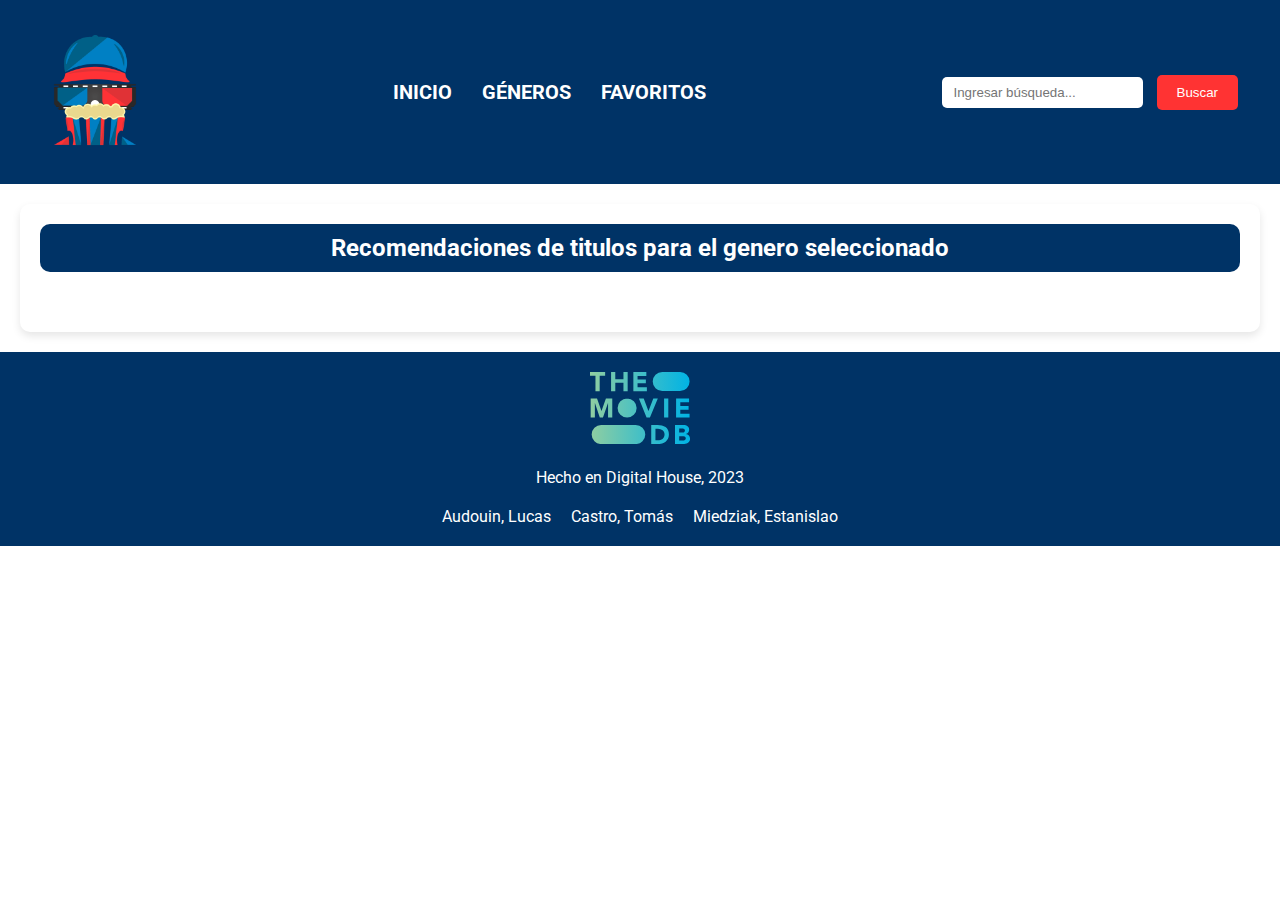
<file: detail-genres.html>
<!DOCTYPE html>
<html lang="en">
<head>
    <meta charset="UTF-8">
    <meta name="viewport" content="width=device-width, initial-scale=1.0">
    <title>Géneros</title>
    <link rel="stylesheet" href="./css/styles.css">
    <link rel="preconnect" href="https://fonts.googleapis.com">
    <link rel="preconnect" href="https://fonts.gstatic.com" crossorigin>
    <link href="https://fonts.googleapis.com/css2?family=Arvo&family=Handjet&family=Open+Sans&family=Raleway:wght@400;700&family=Roboto:wght@300&family=Work+Sans&display=swap" rel="stylesheet">
    <link rel="preconnect" href="https://fonts.googleapis.com">
    <link rel="preconnect" href="https://fonts.gstatic.com" crossorigin>
    <link href="https://fonts.googleapis.com/css2?family=Arvo&family=Handjet&family=Open+Sans&family=Raleway:wght@400;700&family=Roboto:wght@300;700&family=Work+Sans&display=swap" rel="stylesheet">
</head>
<body>
    <header>
        <div class="encabezado">
            <div class="logo">
                <img src="./img/logolentes3d.png" alt="logo">
            </div>
            <div class="menu">
                <ul class="navegador">
                    <li><a href="index.html" class="categoria">INICIO</a></li>
                    <li><a href="genres.html" class="categoria">GÉNEROS</a></li>
                    <li><a href="favorite.html" class="categoria">FAVORITOS</a></li>
                </ul>
            </div>
            <div class="barrabusqueda">
                <form action="search-results.html"><input type="text" name="busqueda" placeholder="Ingresar búsqueda...">
                    <button type="submit" class="boton">Buscar</button>
                </form>
            </div>
        </div>
    </header>
    <main>
          <div class="contenedormain">
            <div class="box" id="titulogeneros">
                <h2 id="gent">Recomendaciones de titulos para el genero seleccionado</p></h2>
            <div class="container" id="genes">
            </div>
        </div>
    </main>
    <script src="./js/detailgenres.js"></script>
    <footer>
        <div class="contenedorfooter">
            <svg width="100" xmlns="http://www.w3.org/2000/svg" xmlns:xlink="http://www.w3.org/1999/xlink" viewBox="0 0 185.04 133.4">
                <defs><style>.cls-1{fill:url(#linear-gradient);}</style><linearGradient id="linear-gradient" y1="66.7" x2="185.04" y2="66.7" gradientUnits="userSpaceOnUse"><stop offset="0" stop-color="#90cea1"/><stop offset="0.56" stop-color="#3cbec9"/><stop offset="1" stop-color="#00b3e5"/></linearGradient></defs><title>Asset 4</title><g id="Layer_2" data-name="Layer 2"><g id="Layer_1-2" data-name="Layer 1"><path class="cls-1" d="M51.06,66.7h0A17.67,17.67,0,0,1,68.73,49h-.1A17.67,17.67,0,0,1,86.3,66.7h0A17.67,17.67,0,0,1,68.63,84.37h.1A17.67,17.67,0,0,1,51.06,66.7Zm82.67-31.33h32.9A17.67,17.67,0,0,0,184.3,17.7h0A17.67,17.67,0,0,0,166.63,0h-32.9A17.67,17.67,0,0,0,116.06,17.7h0A17.67,17.67,0,0,0,133.73,35.37Zm-113,98h63.9A17.67,17.67,0,0,0,102.3,115.7h0A17.67,17.67,0,0,0,84.63,98H20.73A17.67,17.67,0,0,0,3.06,115.7h0A17.67,17.67,0,0,0,20.73,133.37Zm83.92-49h6.25L125.5,49h-8.35l-8.9,23.2h-.1L99.4,49H90.5Zm32.45,0h7.8V49h-7.8Zm22.2,0h24.95V77.2H167.1V70h15.35V62.8H167.1V56.2h16.25V49h-24ZM10.1,35.4h7.8V6.9H28V0H0V6.9H10.1ZM39,35.4h7.8V20.1H61.9V35.4h7.8V0H61.9V13.2H46.75V0H39Zm41.25,0h25V28.2H88V21h15.35V13.8H88V7.2h16.25V0h-24Zm-79,49H9V57.25h.1l9,27.15H24l9.3-27.15h.1V84.4h7.8V49H29.45l-8.2,23.1h-.1L13,49H1.2Zm112.09,49H126a24.59,24.59,0,0,0,7.56-1.15,19.52,19.52,0,0,0,6.35-3.37,16.37,16.37,0,0,0,4.37-5.5A16.91,16.91,0,0,0,146,115.8a18.5,18.5,0,0,0-1.68-8.25,15.1,15.1,0,0,0-4.52-5.53A18.55,18.55,0,0,0,133.07,99,33.54,33.54,0,0,0,125,98H113.29Zm7.81-28.2h4.6a17.43,17.43,0,0,1,4.67.62,11.68,11.68,0,0,1,3.88,1.88,9,9,0,0,1,2.62,3.18,9.87,9.87,0,0,1,1,4.52,11.92,11.92,0,0,1-1,5.08,8.69,8.69,0,0,1-2.67,3.34,10.87,10.87,0,0,1-4,1.83,21.57,21.57,0,0,1-5,.55H121.1Zm36.14,28.2h14.5a23.11,23.11,0,0,0,4.73-.5,13.38,13.38,0,0,0,4.27-1.65,9.42,9.42,0,0,0,3.1-3,8.52,8.52,0,0,0,1.2-4.68,9.16,9.16,0,0,0-.55-3.2,7.79,7.79,0,0,0-1.57-2.62,8.38,8.38,0,0,0-2.45-1.85,10,10,0,0,0-3.18-1v-.1a9.28,9.28,0,0,0,4.43-2.82,7.42,7.42,0,0,0,1.67-5,8.34,8.34,0,0,0-1.15-4.65,7.88,7.88,0,0,0-3-2.73,12.9,12.9,0,0,0-4.17-1.3,34.42,34.42,0,0,0-4.63-.32h-13.2Zm7.8-28.8h5.3a10.79,10.79,0,0,1,1.85.17,5.77,5.77,0,0,1,1.7.58,3.33,3.33,0,0,1,1.23,1.13,3.22,3.22,0,0,1,.47,1.82,3.63,3.63,0,0,1-.42,1.8,3.34,3.34,0,0,1-1.13,1.2,4.78,4.78,0,0,1-1.57.65,8.16,8.16,0,0,1-1.78.2H165Zm0,14.15h5.9a15.12,15.12,0,0,1,2.05.15,7.83,7.83,0,0,1,2,.55,4,4,0,0,1,1.58,1.17,3.13,3.13,0,0,1,.62,2,3.71,3.71,0,0,1-.47,1.95,4,4,0,0,1-1.23,1.3,4.78,4.78,0,0,1-1.67.7,8.91,8.91,0,0,1-1.83.2h-7Z"/>
            </svg>
            <p>Hecho en Digital House, 2023</p>
            <ul>
                <li>Audouin, Lucas</li>
                <li>Castro, Tomás</li>            
                <li>Miedziak, Estanislao</li>
            </ul>
        </div>
    </footer>
</body>
</html>
</file>
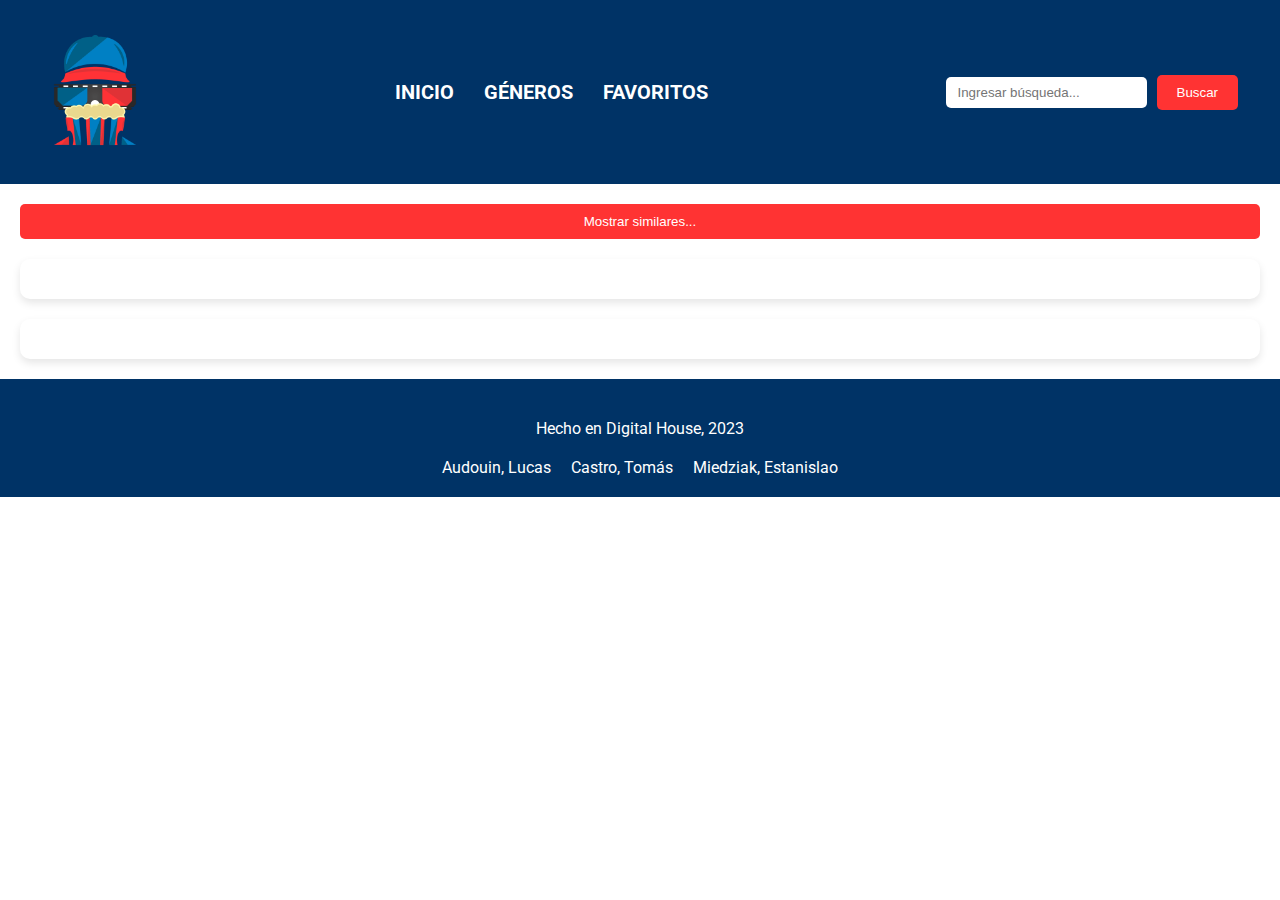
<file: detail-movie.html>
<!DOCTYPE html>
<html lang="en">
<head>
    <meta charset="UTF-8">
    <meta name="viewport" content="width=device-width, initial-scale=1.0">
    <title>Document</title>
    <link rel="stylesheet" href="./css/styles.css">
    <link rel="preconnect" href="https://fonts.googleapis.com">
    <link rel="preconnect" href="https://fonts.gstatic.com" crossorigin>
    <link href="https://fonts.googleapis.com/css2?family=Arvo&family=Handjet&family=Open+Sans&family=Raleway:wght@400;700&family=Roboto:wght@300&family=Work+Sans&display=swap" rel="stylesheet">
    <link rel="preconnect" href="https://fonts.googleapis.com">
    <link rel="preconnect" href="https://fonts.gstatic.com" crossorigin>
    <link href="https://fonts.googleapis.com/css2?family=Arvo&family=Handjet&family=Open+Sans&family=Raleway:wght@400;700&family=Roboto:wght@300;700&family=Work+Sans&display=swap" rel="stylesheet">
</head>
<body>
    <header>
        <div class="encabezado">
            <div class="logo">
                <img src="./img/logolentes3d.png" alt="logo">
            </div>
            <div class="menu">
                <ul class="navegador">
                    <li><a href="index.html" class="categoria">INICIO</a></li>
                    <li><a href="genres.html" class="categoria">GÉNEROS</a></li>
                    <li><a href="favorite.html" class="categoria">FAVORITOS</a></li>
                </ul>
            </div>
            <div class="barrabusqueda">
                <form action="search-results.html"><input type="text" name="busqueda" placeholder="Ingresar búsqueda..."></form>
                <button type="submit" class="boton">Buscar</button>
            </div>
        </div>
    </header>
    <main>
    <div class="contenedormain">
        <button id="botonreco" class="boton">Mostrar similares...</button></a>
        <div class="box" id="caja">
            <!-- <article class="detail_article">
                <a href="favorite.html" class="add_fav">Agregar a favoritos</a>
                <img src="./img/barbie poster.jpg" alt="Portada" class="detail_img">
                <div class="details">
                    <h2 class="detail_title">Barbie (7.3/10 🌟)</h2>
                    <ul>
                        <li><b>Fecha de estreno:</b> 20 de julio de 2023</li>
                        <li><b>Duración:</b> 1h 54min</li>
                        <li><b>Sinopsis:</b> Barbie vive en Barbieland. Barbie se hace algunas preguntas sobre cuestiones bastante incómodas que no encajan con el mundo idílico en el que ella y las demás Barbies viven. Cuando Barbie se da cuenta de que es capaz de apoyar los talones en el suelo, y tener los pies planos, decidirá calzarse unos zapatos sin tacones y viajar hasta el mundo real.</li>
                        <li><a href="genres.html"><b>Género:</b></a> Comedia, Aventura</li>
                    </ul>
                    <h2 class="detail_title">Recomendados</h2>
                    <b>Podrían gustarte estas peliculas...</b>
            </article> -->
        </div>  
        <div class="box" id>
            <div class="container" id="recom">
                <h3 class="titulo" id="titulor">PELÍCULAS RECOMENDADAS</h3>
            </div>
        </div>
    </div>
    </main>
    <footer>
        <div class="contenedorfooter">
            <p>Hecho en Digital House, 2023</p>
            <ul>
                <li>Audouin, Lucas</li>
                <li>Castro, Tomás</li>            
                <li>Miedziak, Estanislao</li>
            </ul>
        </div>
    </footer>
    <script src="./js/detail-movie.js"></script>
</body>
</html>
</file>
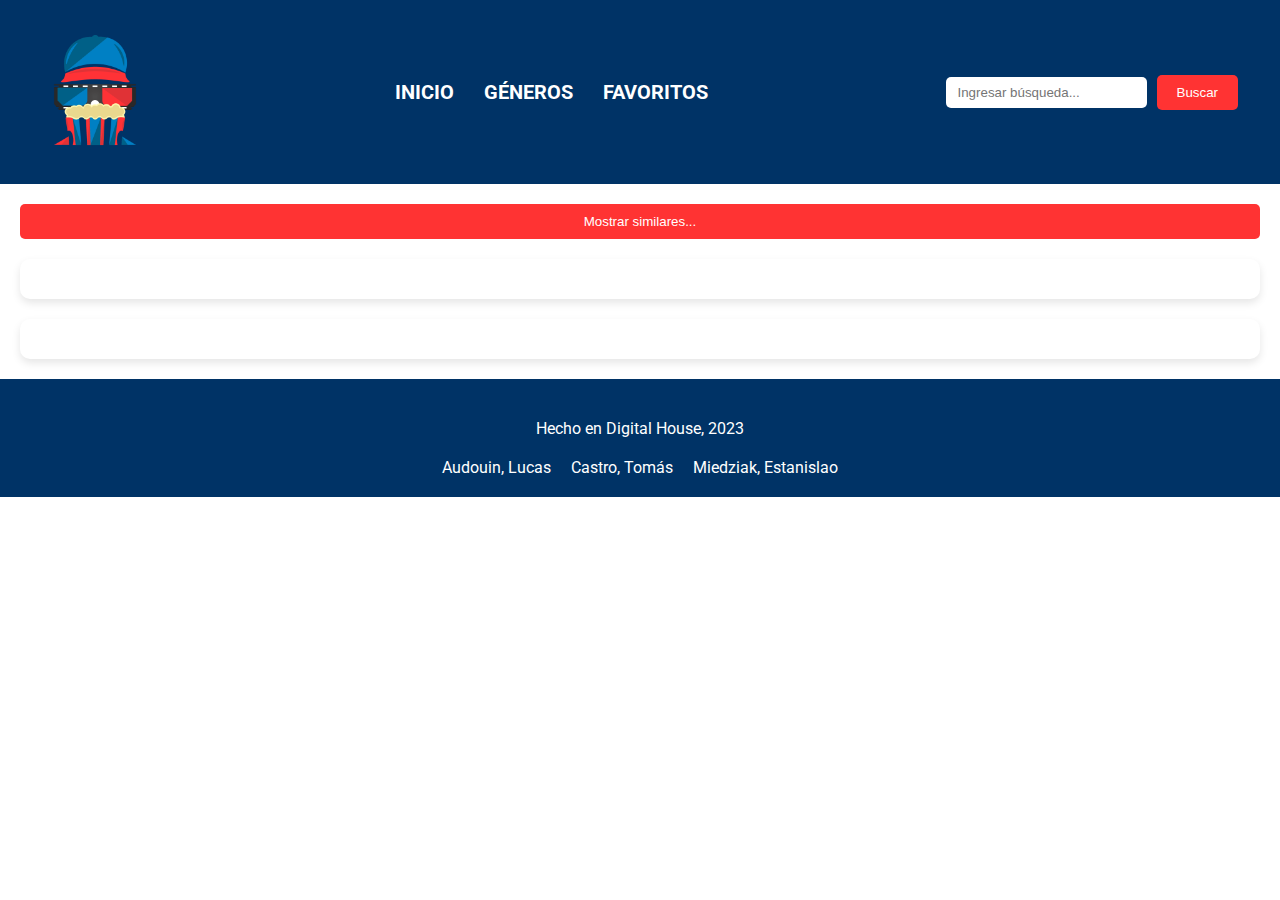
<file: detail-serie.html>
<!DOCTYPE html>
<html lang="en">
<head>
    <meta charset="UTF-8">
    <meta name="viewport" content="width=device-width, initial-scale=1.0">
    <title>Document</title>
    <link rel="stylesheet" href="./css/styles.css">
    <link rel="preconnect" href="https://fonts.googleapis.com">
    <link rel="preconnect" href="https://fonts.gstatic.com" crossorigin>
    <link href="https://fonts.googleapis.com/css2?family=Arvo&family=Handjet&family=Open+Sans&family=Raleway:wght@400;700&family=Roboto:wght@300&family=Work+Sans&display=swap" rel="stylesheet">
    <link rel="preconnect" href="https://fonts.googleapis.com">
    <link rel="preconnect" href="https://fonts.gstatic.com" crossorigin>
    <link href="https://fonts.googleapis.com/css2?family=Arvo&family=Handjet&family=Open+Sans&family=Raleway:wght@400;700&family=Roboto:wght@300;700&family=Work+Sans&display=swap" rel="stylesheet">
</head>
<body>
    <header>
        <div class="encabezado">
            <div class="logo">
                <img src="./img/logolentes3d.png" alt="logo">
            </div>
            <div class="menu">
                <ul class="navegador">
                    <li><a href="index.html" class="categoria">INICIO</a></li>
                    <li><a href="genres.html" class="categoria">GÉNEROS</a></li>
                    <li><a href="favorite.html" class="categoria">FAVORITOS</a></li>
                </ul>
            </div>
            <div class="barrabusqueda">
                <form action="search-results.html"><input type="text" name="busqueda" placeholder="Ingresar búsqueda..."></form>
                <button type="submit" class="boton">Buscar</button>
            </div>
        </div>
    </header>
    <main>
    <div class="contenedormain">
        <button id="botonreco" class="boton">Mostrar similares...</button></a>
        <div class="box" id="caja">
            <!-- <article class="detail_article">
                <a href="favorite.html" class="add_fav">Agregar a favoritos</a>
                <img src="./img/barbie poster.jpg" alt="Portada" class="detail_img">
                <div class="details">
                    <h2 class="detail_title">Barbie (7.3/10 🌟)</h2>
                    <ul>
                        <li><b>Fecha de estreno:</b> 20 de julio de 2023</li>
                        <li><b>Duración:</b> 1h 54min</li>
                        <li><b>Sinopsis:</b> Barbie vive en Barbieland. Barbie se hace algunas preguntas sobre cuestiones bastante incómodas que no encajan con el mundo idílico en el que ella y las demás Barbies viven. Cuando Barbie se da cuenta de que es capaz de apoyar los talones en el suelo, y tener los pies planos, decidirá calzarse unos zapatos sin tacones y viajar hasta el mundo real.</li>
                        <li><a href="genres.html"><b>Género:</b></a> Comedia, Aventura</li>
                    </ul>
                    <h2 class="detail_title">Recomendados</h2>
                    <b>Podrían gustarte estas peliculas...</b>
            </article> -->
        </div>  
        <div class="box" id>
            <div class="container" id="recom">
                <h3 class="titulo" id="titulor">PELÍCULAS RECOMENDADAS</h3>
            </div>
        </div>
    </div>
    </main>
    <footer>
        <div class="contenedorfooter">
            <p>Hecho en Digital House, 2023</p>
            <ul>
                <li>Audouin, Lucas</li>
                <li>Castro, Tomás</li>            
                <li>Miedziak, Estanislao</li>
            </ul>
        </div>
    </footer>
    <script src="./js/detail-serie.js"></script>
</body>
</html>
</file>
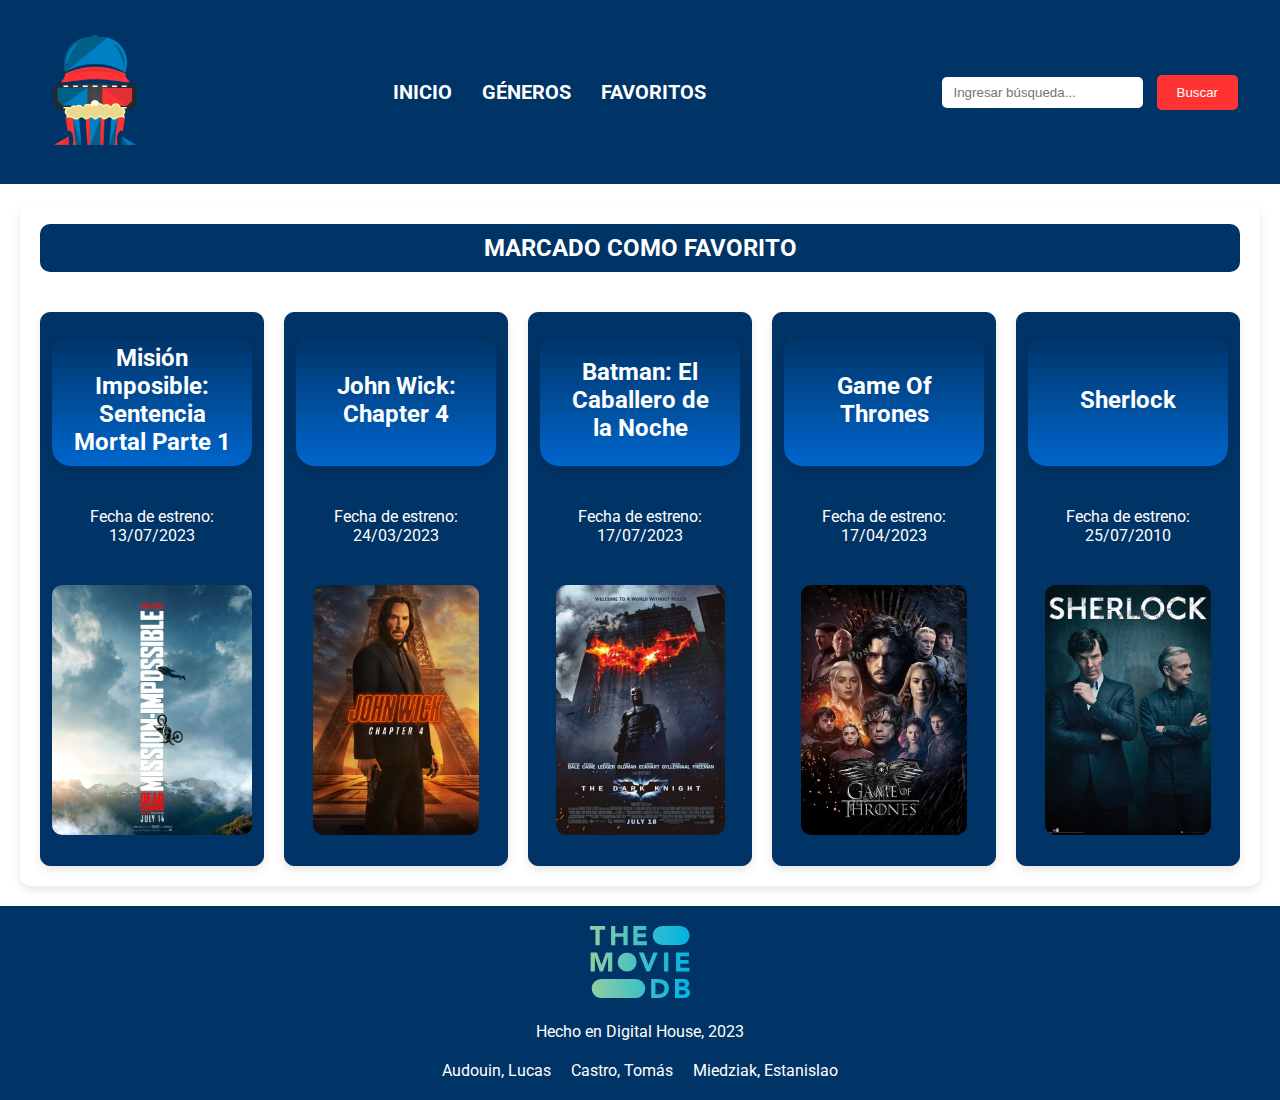
<file: favorite.html>
<!DOCTYPE html>
<html lang="en">
<head>
    <meta charset="UTF-8">
    <meta name="viewport" content="width=device-width, initial-scale=1.0">
    <title>Películas favoritas</title>
    <link rel="stylesheet" href="./css/styles.css">
    <link rel="preconnect" href="https://fonts.googleapis.com">
    <link rel="preconnect" href="https://fonts.gstatic.com" crossorigin>
    <link href="https://fonts.googleapis.com/css2?family=Arvo&family=Handjet&family=Open+Sans&family=Raleway:wght@400;700&family=Roboto:wght@300&family=Work+Sans&display=swap" rel="stylesheet">
    <link rel="preconnect" href="https://fonts.googleapis.com">
    <link rel="preconnect" href="https://fonts.gstatic.com" crossorigin>
    <link href="https://fonts.googleapis.com/css2?family=Arvo&family=Handjet&family=Open+Sans&family=Raleway:wght@400;700&family=Roboto:wght@300;700&family=Work+Sans&display=swap" rel="stylesheet">
</head>
<body>
    <header>
        <div class="encabezado">
            <div class="logo">
                <img src="./img/logolentes3d.png" alt="logo">
            </div>
            <div class="menu">
                <ul class="navegador">
                    <li><a href="index.html" class="categoria">INICIO</a></li>
                    <li><a href="genres.html" class="categoria">GÉNEROS</a></li>
                    <li><a href="favorite.html" class="categoria">FAVORITOS</a></li>
                </ul>
            </div>
            <div class="barrabusqueda">
                <form action="search-results.html"><input type="text" name="busqueda" placeholder="Ingresar búsqueda...">
                    <button type="submit" class="boton">Buscar</button>
                </form>
            </div>
        </div>
    </header>
    <main>
        <div class="contenedormain">
            <div class="box">
                <h2>MARCADO COMO FAVORITO</h2>
            <div class="container">
                <article class="peli one">
                    <h3 class="titulo peli">Misión Imposible: Sentencia Mortal Parte 1</h3>
                    <p>Fecha de estreno: 13/07/2023</p>
                    <a href="detail-movie.html"><img src="./img/mision imposible.jpg" alt="Mision Imposible" class="pelimg"></a>
                </article>
                <article class="peli two">
                    <h3 class="titulo peli">John Wick: Chapter 4</h3>
                    <p>Fecha de estreno: 24/03/2023</p>
                    <a href="detail-movie.html"><img src="./img/john wick 4.jpg" alt="John Wick" class="pelimg"></a>
                </article>
                <article class="peli three">
                    <h3 class="titulo peli">Batman: El Caballero de la Noche</h3>
                    <p>Fecha de estreno: 17/07/2023</p>
                    <a href="detail-movie.html"><img src="./img/batman_.jpg" alt="Batman" class="pelimg"></a>
                </article>
                <article class="serie four">
                    <h3 class="titulo serie">Game Of Thrones</h3>
                    <p>Fecha de estreno: 17/04/2023</p>
                    <a href="detail-serie.html"><img src="./img/game_of_thrones.jpg" alt="Game Of Thrones" class="pelimg"></a>
                </article>
                <article class="serie five">
                    <h3 class="titulo serie">Sherlock</h3>
                    <p>Fecha de estreno: 25/07/2010</p>
                    <a href="detail-serie.html"><img src="./img/sherlock.jpg" alt="Sherlock" class="pelimg"></a>
                </article>
            </div>
            </div>
        </div>
    </main>
    <footer>
        <div class="contenedorfooter">
            <svg width="100" xmlns="http://www.w3.org/2000/svg" xmlns:xlink="http://www.w3.org/1999/xlink" viewBox="0 0 185.04 133.4">
                <defs><style>.cls-1{fill:url(#linear-gradient);}</style><linearGradient id="linear-gradient" y1="66.7" x2="185.04" y2="66.7" gradientUnits="userSpaceOnUse"><stop offset="0" stop-color="#90cea1"/><stop offset="0.56" stop-color="#3cbec9"/><stop offset="1" stop-color="#00b3e5"/></linearGradient></defs><title>Asset 4</title><g id="Layer_2" data-name="Layer 2"><g id="Layer_1-2" data-name="Layer 1"><path class="cls-1" d="M51.06,66.7h0A17.67,17.67,0,0,1,68.73,49h-.1A17.67,17.67,0,0,1,86.3,66.7h0A17.67,17.67,0,0,1,68.63,84.37h.1A17.67,17.67,0,0,1,51.06,66.7Zm82.67-31.33h32.9A17.67,17.67,0,0,0,184.3,17.7h0A17.67,17.67,0,0,0,166.63,0h-32.9A17.67,17.67,0,0,0,116.06,17.7h0A17.67,17.67,0,0,0,133.73,35.37Zm-113,98h63.9A17.67,17.67,0,0,0,102.3,115.7h0A17.67,17.67,0,0,0,84.63,98H20.73A17.67,17.67,0,0,0,3.06,115.7h0A17.67,17.67,0,0,0,20.73,133.37Zm83.92-49h6.25L125.5,49h-8.35l-8.9,23.2h-.1L99.4,49H90.5Zm32.45,0h7.8V49h-7.8Zm22.2,0h24.95V77.2H167.1V70h15.35V62.8H167.1V56.2h16.25V49h-24ZM10.1,35.4h7.8V6.9H28V0H0V6.9H10.1ZM39,35.4h7.8V20.1H61.9V35.4h7.8V0H61.9V13.2H46.75V0H39Zm41.25,0h25V28.2H88V21h15.35V13.8H88V7.2h16.25V0h-24Zm-79,49H9V57.25h.1l9,27.15H24l9.3-27.15h.1V84.4h7.8V49H29.45l-8.2,23.1h-.1L13,49H1.2Zm112.09,49H126a24.59,24.59,0,0,0,7.56-1.15,19.52,19.52,0,0,0,6.35-3.37,16.37,16.37,0,0,0,4.37-5.5A16.91,16.91,0,0,0,146,115.8a18.5,18.5,0,0,0-1.68-8.25,15.1,15.1,0,0,0-4.52-5.53A18.55,18.55,0,0,0,133.07,99,33.54,33.54,0,0,0,125,98H113.29Zm7.81-28.2h4.6a17.43,17.43,0,0,1,4.67.62,11.68,11.68,0,0,1,3.88,1.88,9,9,0,0,1,2.62,3.18,9.87,9.87,0,0,1,1,4.52,11.92,11.92,0,0,1-1,5.08,8.69,8.69,0,0,1-2.67,3.34,10.87,10.87,0,0,1-4,1.83,21.57,21.57,0,0,1-5,.55H121.1Zm36.14,28.2h14.5a23.11,23.11,0,0,0,4.73-.5,13.38,13.38,0,0,0,4.27-1.65,9.42,9.42,0,0,0,3.1-3,8.52,8.52,0,0,0,1.2-4.68,9.16,9.16,0,0,0-.55-3.2,7.79,7.79,0,0,0-1.57-2.62,8.38,8.38,0,0,0-2.45-1.85,10,10,0,0,0-3.18-1v-.1a9.28,9.28,0,0,0,4.43-2.82,7.42,7.42,0,0,0,1.67-5,8.34,8.34,0,0,0-1.15-4.65,7.88,7.88,0,0,0-3-2.73,12.9,12.9,0,0,0-4.17-1.3,34.42,34.42,0,0,0-4.63-.32h-13.2Zm7.8-28.8h5.3a10.79,10.79,0,0,1,1.85.17,5.77,5.77,0,0,1,1.7.58,3.33,3.33,0,0,1,1.23,1.13,3.22,3.22,0,0,1,.47,1.82,3.63,3.63,0,0,1-.42,1.8,3.34,3.34,0,0,1-1.13,1.2,4.78,4.78,0,0,1-1.57.65,8.16,8.16,0,0,1-1.78.2H165Zm0,14.15h5.9a15.12,15.12,0,0,1,2.05.15,7.83,7.83,0,0,1,2,.55,4,4,0,0,1,1.58,1.17,3.13,3.13,0,0,1,.62,2,3.71,3.71,0,0,1-.47,1.95,4,4,0,0,1-1.23,1.3,4.78,4.78,0,0,1-1.67.7,8.91,8.91,0,0,1-1.83.2h-7Z"/>
            </svg>
            <p>Hecho en Digital House, 2023</p>
            <ul>
                <li>Audouin, Lucas</li>
                <li>Castro, Tomás</li>            
                <li>Miedziak, Estanislao</li>
            </ul>
        </div>
    </footer>
</body>
</html>
</file>
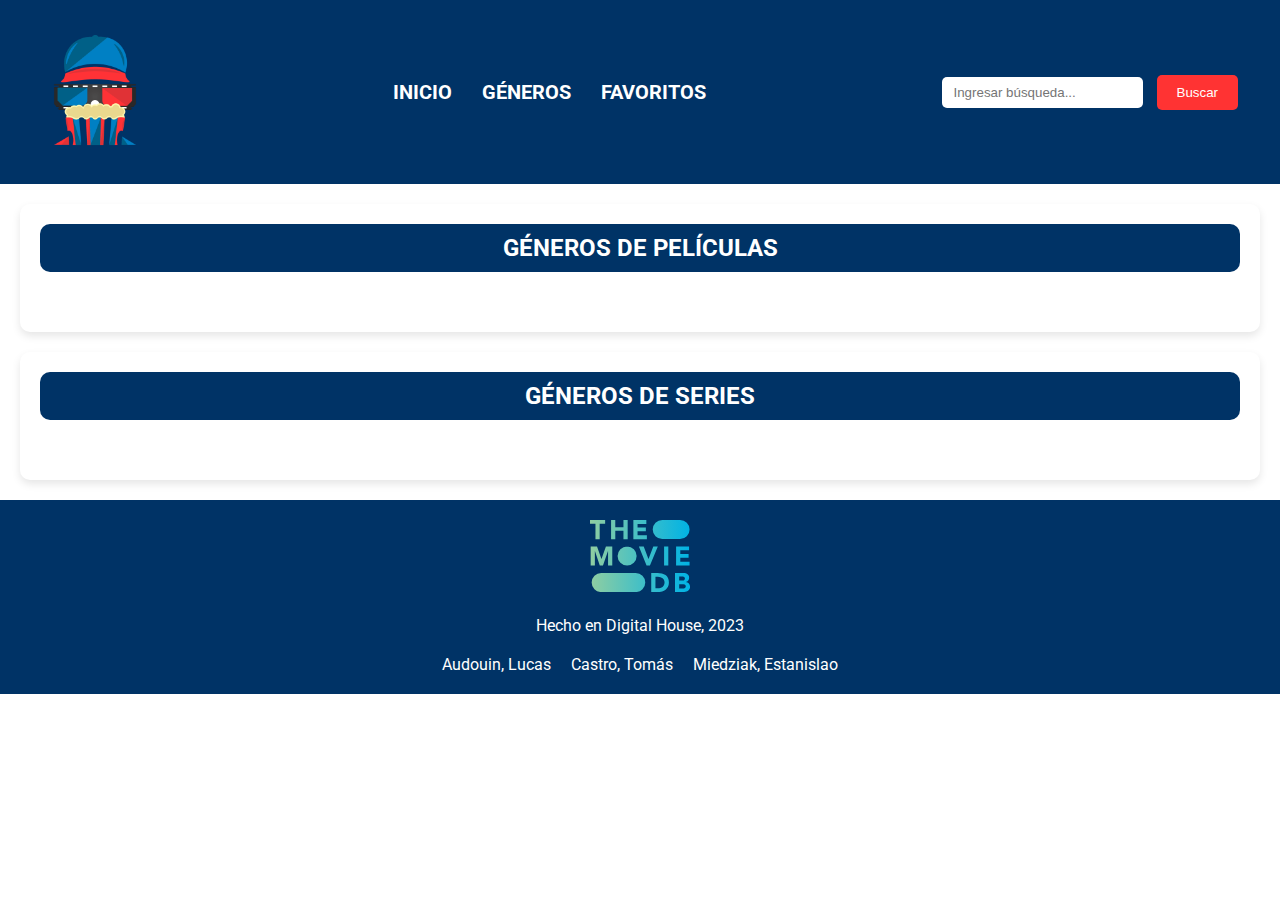
<file: genres.html>
<!DOCTYPE html>
<html lang="en">
<head>
    <meta charset="UTF-8">
    <meta name="viewport" content="width=device-width, initial-scale=1.0">
    <title>Listado de géneros</title>
    <link rel="stylesheet" href="./css/styles.css">
    <link rel="preconnect" href="https://fonts.googleapis.com">
    <link rel="preconnect" href="https://fonts.gstatic.com" crossorigin>
    <link href="https://fonts.googleapis.com/css2?family=Arvo&family=Handjet&family=Open+Sans&family=Raleway:wght@400;700&family=Roboto:wght@300&family=Work+Sans&display=swap" rel="stylesheet">
    <link rel="preconnect" href="https://fonts.googleapis.com">
    <link rel="preconnect" href="https://fonts.gstatic.com" crossorigin>
    <link href="https://fonts.googleapis.com/css2?family=Arvo&family=Handjet&family=Open+Sans&family=Raleway:wght@400;700&family=Roboto:wght@300;700&family=Work+Sans&display=swap" rel="stylesheet">
</head>
<body>
    <header>
        <div class="encabezado">
            <div class="logo">
                <img src="./img/logolentes3d.png" alt="logo">
            </div>
            <div class="menu">
                <ul class="navegador">
                    <li><a href="index.html" class="categoria">INICIO</a></li>
                    <li><a href="genres.html" class="categoria">GÉNEROS</a></li>
                    <li><a href="favorite.html" class="categoria">FAVORITOS</a></li>
                </ul>
            </div>
            <div class="barrabusqueda">
                <form action="search-results.html"><input type="text" name="busqueda" placeholder="Ingresar búsqueda...">
                    <button type="submit" class="boton">Buscar</button>
                </form>
            </div>
        </div>
    </header>
    <main>
        <div class="contenedormain">
            <div class="box">
            <h2>GÉNEROS DE PELÍCULAS</h2>
            <div class ="container" id="gpelis">
                <!-- <article class="peli">
                    <h3 class="titulo">Acción</h3>                      
                    <p>El cine de acción es un género cinematográfico en el que prima la espectacularidad de las imágenes por medio de efectos especiales dejando al margen cualquier otra consideración</p>                            <a href="detail-genres.html"><button type="submit" class="boton">Ver detalle</button></a>
                </article>
                <article class="peli">
                    <h3 class="titulo">Comedia</h3>
                    <p>El cine de comedia es aquel en el que se narran historias con contenido humorístico o que intentan provocar la risa de la audiencia.</p>
                    <a href="detail-genres.html"><button type="submit" class="boton">Ver detalle</button></a>
                </article>
                <article class="peli">
                    <h3 class="titulo">Drama</h3>
                    <p>El drama es un género literario y cinematográfico que se caracteriza porque los personajes protagónicos se ven enfrentados de manera misteriosa contra el destino.</p>
                    <a href="detail-genres.html"><button type="submit" class="boton">Ver detalle</button></a>
                    </article>  -->
                </div>
             </div>
             <div class="box">
                <h2>GÉNEROS DE SERIES</h2>
                <div class="container" id="gseries">
                    <!-- <article class="peli">
                        <h3 class="titulo">Suspense</h3>
                        <p>El suspense es un recurso literario y un amplio género de literatura, cine, televisión y videojuegos, que tiene como principal objetivo mantener al lector a la expectativa, generalmente en un estado de tensión.</p>
                        <a href="detail-genres.html"><button type="submit" class="boton">Ver detalle</button></a>
                    </article>
                    <article class="peli">
                        <h3 class="titulo">Ciencia Ficción</h3>
                        <p>La ciencia ficción es un género cuyo contenido se basa en suposiciones científicas y técnicas que son posibles dentro de principios físicos conocidos.</p>
                        <a href="detail-genres.html"><button type="submit" class="boton">Ver detalle</button></a>
                    </article>
                    <article class="peli">
                        <h3 class="titulo">Romántica</h3>
                        <p>El género romántico, dentro del cine y la literatura, está centrado en la trama amorosa entre los protagonistas.</p>
                        <a href="detail-genres.html"><button type="submit" class="boton">Ver detalle</button></a>
                    </article> -->
                    </div>
                </div>
             </div>
             <script src="./js/genres.js"></script>
    </main>
    <footer>
        <div class="contenedorfooter">
            <svg width="100" xmlns="http://www.w3.org/2000/svg" xmlns:xlink="http://www.w3.org/1999/xlink" viewBox="0 0 185.04 133.4">
                <defs><style>.cls-1{fill:url(#linear-gradient);}</style><linearGradient id="linear-gradient" y1="66.7" x2="185.04" y2="66.7" gradientUnits="userSpaceOnUse"><stop offset="0" stop-color="#90cea1"/><stop offset="0.56" stop-color="#3cbec9"/><stop offset="1" stop-color="#00b3e5"/></linearGradient></defs><title>Asset 4</title><g id="Layer_2" data-name="Layer 2"><g id="Layer_1-2" data-name="Layer 1"><path class="cls-1" d="M51.06,66.7h0A17.67,17.67,0,0,1,68.73,49h-.1A17.67,17.67,0,0,1,86.3,66.7h0A17.67,17.67,0,0,1,68.63,84.37h.1A17.67,17.67,0,0,1,51.06,66.7Zm82.67-31.33h32.9A17.67,17.67,0,0,0,184.3,17.7h0A17.67,17.67,0,0,0,166.63,0h-32.9A17.67,17.67,0,0,0,116.06,17.7h0A17.67,17.67,0,0,0,133.73,35.37Zm-113,98h63.9A17.67,17.67,0,0,0,102.3,115.7h0A17.67,17.67,0,0,0,84.63,98H20.73A17.67,17.67,0,0,0,3.06,115.7h0A17.67,17.67,0,0,0,20.73,133.37Zm83.92-49h6.25L125.5,49h-8.35l-8.9,23.2h-.1L99.4,49H90.5Zm32.45,0h7.8V49h-7.8Zm22.2,0h24.95V77.2H167.1V70h15.35V62.8H167.1V56.2h16.25V49h-24ZM10.1,35.4h7.8V6.9H28V0H0V6.9H10.1ZM39,35.4h7.8V20.1H61.9V35.4h7.8V0H61.9V13.2H46.75V0H39Zm41.25,0h25V28.2H88V21h15.35V13.8H88V7.2h16.25V0h-24Zm-79,49H9V57.25h.1l9,27.15H24l9.3-27.15h.1V84.4h7.8V49H29.45l-8.2,23.1h-.1L13,49H1.2Zm112.09,49H126a24.59,24.59,0,0,0,7.56-1.15,19.52,19.52,0,0,0,6.35-3.37,16.37,16.37,0,0,0,4.37-5.5A16.91,16.91,0,0,0,146,115.8a18.5,18.5,0,0,0-1.68-8.25,15.1,15.1,0,0,0-4.52-5.53A18.55,18.55,0,0,0,133.07,99,33.54,33.54,0,0,0,125,98H113.29Zm7.81-28.2h4.6a17.43,17.43,0,0,1,4.67.62,11.68,11.68,0,0,1,3.88,1.88,9,9,0,0,1,2.62,3.18,9.87,9.87,0,0,1,1,4.52,11.92,11.92,0,0,1-1,5.08,8.69,8.69,0,0,1-2.67,3.34,10.87,10.87,0,0,1-4,1.83,21.57,21.57,0,0,1-5,.55H121.1Zm36.14,28.2h14.5a23.11,23.11,0,0,0,4.73-.5,13.38,13.38,0,0,0,4.27-1.65,9.42,9.42,0,0,0,3.1-3,8.52,8.52,0,0,0,1.2-4.68,9.16,9.16,0,0,0-.55-3.2,7.79,7.79,0,0,0-1.57-2.62,8.38,8.38,0,0,0-2.45-1.85,10,10,0,0,0-3.18-1v-.1a9.28,9.28,0,0,0,4.43-2.82,7.42,7.42,0,0,0,1.67-5,8.34,8.34,0,0,0-1.15-4.65,7.88,7.88,0,0,0-3-2.73,12.9,12.9,0,0,0-4.17-1.3,34.42,34.42,0,0,0-4.63-.32h-13.2Zm7.8-28.8h5.3a10.79,10.79,0,0,1,1.85.17,5.77,5.77,0,0,1,1.7.58,3.33,3.33,0,0,1,1.23,1.13,3.22,3.22,0,0,1,.47,1.82,3.63,3.63,0,0,1-.42,1.8,3.34,3.34,0,0,1-1.13,1.2,4.78,4.78,0,0,1-1.57.65,8.16,8.16,0,0,1-1.78.2H165Zm0,14.15h5.9a15.12,15.12,0,0,1,2.05.15,7.83,7.83,0,0,1,2,.55,4,4,0,0,1,1.58,1.17,3.13,3.13,0,0,1,.62,2,3.71,3.71,0,0,1-.47,1.95,4,4,0,0,1-1.23,1.3,4.78,4.78,0,0,1-1.67.7,8.91,8.91,0,0,1-1.83.2h-7Z"/>
            </svg>
            <p>Hecho en Digital House, 2023</p>
            <ul>
                <li>Audouin, Lucas</li>
                <li>Castro, Tomás</li>            
                <li>Miedziak, Estanislao</li>
            </ul>
        </div>
    </footer>
</body>
</html>
</file>
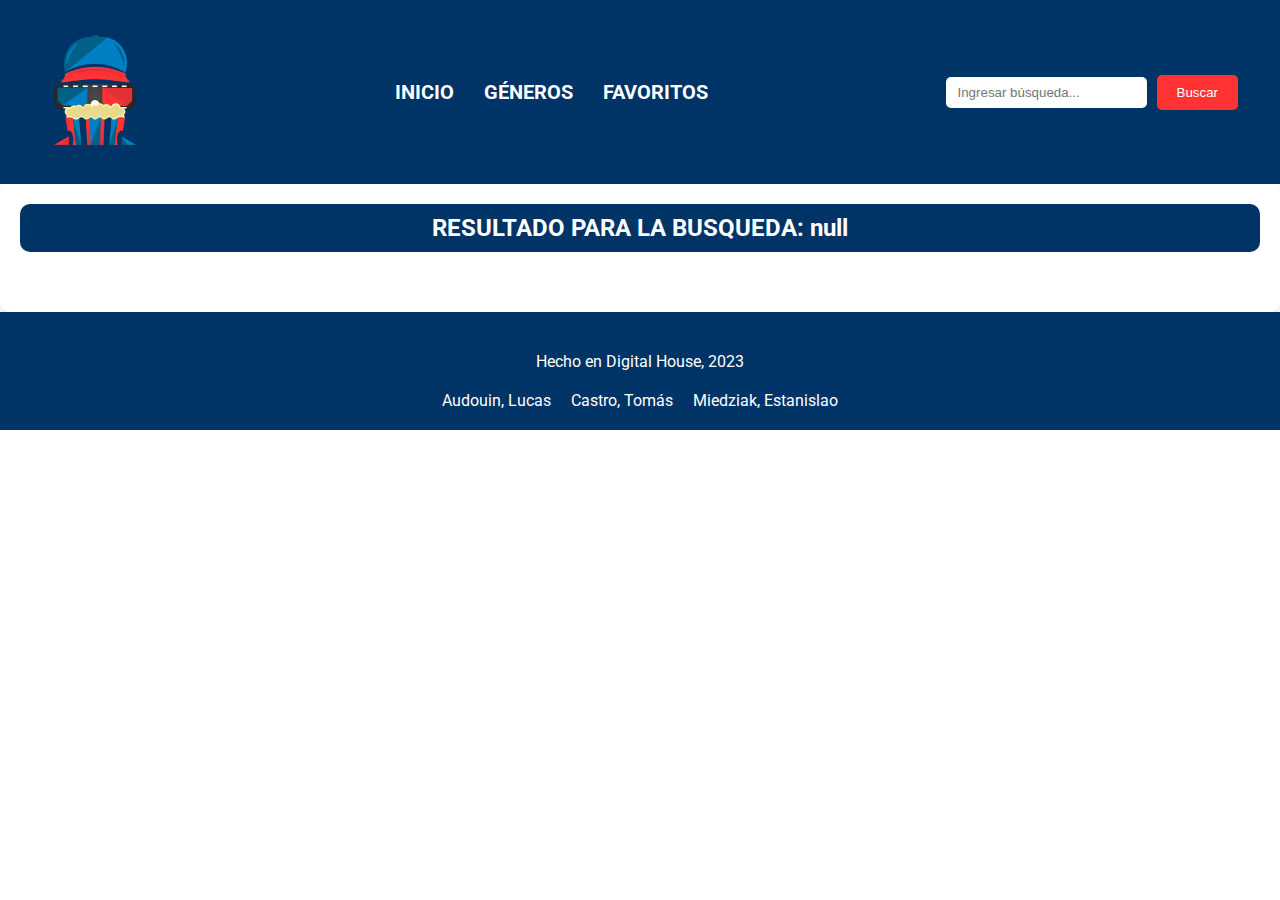
<file: search-results.html>
<!DOCTYPE html>
<html lang="en">
<head>
    <meta charset="UTF-8">
    <meta name="viewport" content="width=device-width, initial-scale=1.0">
    <title>Document</title>
    <link rel="stylesheet" href="./css/styles.css">
    <link rel="preconnect" href="https://fonts.googleapis.com">
    <link rel="preconnect" href="https://fonts.gstatic.com" crossorigin>
    <link href="https://fonts.googleapis.com/css2?family=Arvo&family=Handjet&family=Open+Sans&family=Raleway:wght@400;700&family=Roboto:wght@300&family=Work+Sans&display=swap" rel="stylesheet">
    <link rel="preconnect" href="https://fonts.googleapis.com">
    <link rel="preconnect" href="https://fonts.gstatic.com" crossorigin>
    <link href="https://fonts.googleapis.com/css2?family=Arvo&family=Handjet&family=Open+Sans&family=Raleway:wght@400;700&family=Roboto:wght@300;700&family=Work+Sans&display=swap" rel="stylesheet">
</head>
<body>
    <header>
        <div class="encabezado">
            <div class="logo">
                <img src="./img/logolentes3d.png" alt="logo">
            </div>
            <div class="menu">
                <ul class="navegador">
                    <li><a href="index.html" class="categoria">INICIO</a></li>
                    <li><a href="genres.html" class="categoria">GÉNEROS</a></li>
                    <li><a href="favorite.html" class="categoria">FAVORITOS</a></li>
                </ul>
            </div>
            <div class="barrabusqueda">
                <form action="search-results.html"><input type="text" name="busqueda" placeholder="Ingresar búsqueda..."></form>
                <button type="submit" class="boton">Buscar</button>
            </div>
        </div>
    </header>
    <main>
        <div id="resultados-busqueda">
            <div class="box">
                <h2 id="busquedatexto"><b>RESULTADOS PARA LA BÚSQUEDA...</b></h2>
                <div class="container" id="conte">
                    <!-- <article class="peli">
                        <h3 class="titulo">Mision Imposible: Sentencia Mortal Parte 1</h3>
                        <a href="detail-movie.html"><img src="./img/mision imposible.jpg" alt="Mision Imposible" class="pelimg"></a>
                        <ul>
                            <li><b>Fecha de estreno:</b> 20 de julio de 2023</li>
                            <li><b>Duración:</b>1h 54min</li>
                            <li><b>Género:</b>Comedia, Aventura</li>
                        </ul>
                    </article>
                    <article class="peli">
                        <h3 class="titulo">John Wick: Chapter 4</h3>
                        <a href="detail-movie.html"><img src="./img/john wick 4.jpg" alt="Mision Imposible" class="pelimg"></a>
                        <ul>
                            <li><b>Fecha de estreno:</b> 20 de julio de 2023</li>
                            <li><b>Duración:</b>1h 54min</li>
                            <li><b>Género:</b>Comedia, Aventura</li>
                        </ul>
                    </article>
                    <article class="peli">
                        <h3 class="titulo">Batman: El Caballero de la Noche</h3>
                        <a href="detail-movie.html"><img src="./img/batman_.jpg" alt="Mision Imposible" class="pelimg"></a>
                        <ul>
                            <li><b>Fecha de estreno:</b> 20 de julio de 2023</li>
                            <li><b>Duración:</b>1h 54min</li>
                            <li><b>Género:</b>Comedia, Aventura</li>
                        </ul>
                    </article>
                    <article class="peli">
                        <h3 class="titulo">Game of Thrones</h3>
                        <a href="detail-movie.html"><img src="./img/game_of_thrones.jpg" alt="Mision Imposible" class="pelimg"></a>
                        <ul>
                            <li><b>Fecha de estreno:</b> 20 de julio de 2023</li>
                            <li><b>Duración:</b>1h 54min</li>
                            <li><b>Género:</b>Comedia, Aventura</li>
                        </ul>
                    </article>
                    <article class="peli">
                        <h3 class="titulo">Sherlock</h3>
                        <a href="detail-movie.html"><img src="./img/sherlock.jpg" alt="Mision Imposible" class="pelimg"></a>
                        <ul>
                            <li><b>Fecha de estreno:</b> 20 de julio de 2023</li>
                            <li><b>Duración:</b>1h 54min</li>
                            <li><b>Género:</b>Comedia, Aventura</li>
                        </ul>
                    </article> -->
                </div>
            </div>
        </div>
    </main>
    <footer>
        <div class="contenedorfooter">
            <p>Hecho en Digital House, 2023</p>
            <ul>
                <li>Audouin, Lucas</li>
                <li>Castro, Tomás</li>            
                <li>Miedziak, Estanislao</li>
            </ul>
        </div>
    </footer>
    <script src="./js/search-results.js"></script>
</body>
</html>
</file>
<file: css/styles.css>
*{
    box-sizing: border-box;
    margin: 0;
    padding: 0;
}

body{
    font-family: 'Roboto', sans-serif;
    color: white;
}

/* Formato para todo el header */

header .encabezado{
    display: flex;
    justify-content: space-between;
    align-items: center;
    padding: 15px 20px;
    background-color: #003366;
    color: white;
}

.logo img {
    max-width: 150px;
}

.menu .navegador{
    list-style: none;
    display: flex;
}

.menu .navegador li{
    margin: 0 15px;
}

.menu .navegador li .categoria{
    text-decoration: none;
    color: white;
    font-weight: bold;
    font-size: 20px;
    transition: color 0.3s;
}

.menu .navegador li .categoria:hover{
    color: #ff3333;
}

.barrabusqueda {
    display: flex;
    align-items: center;
    padding: 8px 12px;
    margin-right: 10px;
    border: none;
    border-radius: 5px;
}

.barrabusqueda input[type="text"] {
    padding: 8px 12px;
    margin-right: 10px;
    border: none;
    border-radius: 5px;
}

.boton {
    background-color: #ff3333;
    color: white;
    border: none;
    padding: 10px 20px;
    border-radius: 5px;
    cursor: pointer;
}

/* Formato para footer */

footer .contenedorfooter {
    padding: 20px;
    background-color: #003366;
    color: white;
    text-align: center;
}

footer p {
    margin-top: 20px
}

footer ul {
    list-style: none;
    display: flex;
    justify-content: center;
    gap: 20px;
    margin-top: 20px;
}

/* Formato global para main y cajas en index, detail_movie, detail_serie */

main .contenedormain{
    display: flex;
    flex-direction: column;
    gap: 20px;
    padding: 20px;
    background-image: url(https://media3.giphy.com/media/TxVVB6PfWMjE4/giphy.gif?cid=ecf05e47gima5p0o8vpw0k1i1p6edce0pdyqu4infe6ss3w9&ep=v1_gifs_search&rid=giphy.gif&ct=g);
}

.box{
    display: flex;
    flex-direction: column;
    gap: 20px;
    border-radius: 10px;
    padding: 20px;
    box-shadow: 0 4px 8px rgba(0, 0, 0, 0.1);
}

.box .container {
    display: flex;
    flex-direction: row;
    gap: 20px;
    justify-content: center;
    flex-wrap: wrap;
}

.peli, .serie{
    flex: 1;
    min-width: 200px;
    background-color: #003366;
    border-radius: 10px;
    padding: 10px;
    box-shadow: 0 4px 8px rgba(0, 0, 0, 0.1);
    text-align: center;
    border: #003366 solid 1px;
}

a{
    text-decoration: none;
}

.box h2{
    background-color: #003366;
    color: #ffffff;
    padding: 10px 20px;
    border-radius: 10px;
    text-align: center;
    margin-bottom: 20px;
    margin-top: 0;    
}

.peli, .serie {
    display: flex;
    flex-direction: column;
    gap: 20px;
    align-items: center;
    color: white;
}

.peli p, .serie p {
    text-align: center;
    margin-top: 10px;
}

.pelimg, .serieimg {
    max-width: 100%;
    max-height: 250px;
    display: block;
    margin: 20px auto;
    border-radius: 10px;
}

.titulo{
    font-size: 24px;  
    color: #ffffff; 
    padding: 10px 20px;  
    background: linear-gradient(to bottom, #003366, #0066cc);  
    border-radius: 20px;  
    box-shadow: 0 4px 8px rgba(0, 0, 0, 0.1);  
    width: 100%;  
    justify-content: center;
    text-align: center;  
    margin: 10px 0;
}

/* Para detail-movie.html y detail-serie.html */

.box .detail_title{
    background-color: #003366;
    color: white;
    padding: 10px 20px;
    border-radius: 10px;
    text-align: center;
    font-size: 29px;
    margin-bottom: 10px;
    box-shadow: 0 4px 15px rgba(0, 0, 0, 0.15);
}

.detail_img{
    max-width: 100%;
    max-height: 500px;
    display: flex;
    flex-direction: column;
    margin: 20px auto;
    border-radius: 10px;
    box-shadow: 0 4px 15px rgba(0, 0, 0, 0.15);
}

.detail_article{
    display: flex;
    position: relative;
    gap: 20px;
    align-items: center;
    margin: 0 auto;
    max-width: 1200px;
}

.add_fav{
    background-color: #ff3333;
    color: white;
    padding: 5px;
    position: absolute;
    top: 10px;
    right: 10px;
    text-decoration: none;
    border-radius: 5px;
}

.details{
    display: flex;
    flex-direction: column;
    gap: 5px;
    padding: 20px;
    background: rgba(0, 51, 102, 0.8);
    border-radius: 10px;
    color: white;
}

.details li{
    margin: 20px 0;
    font-weight: 500;
    padding-left: 15px;
    list-style-type: none;
}

.details a{
    text-decoration: none;
    color: red;
}

/* Para genres.html */

main .contenedorgeneros{
    display: flex;
    gap: 20px;
    padding: 20px;
    justify-content: space-between;
    background-image: url(https://media3.giphy.com/media/TxVVB6PfWMjE4/giphy.gif?cid=ecf05e47gima5p0o8vpw0k1i1p6edce0pdyqu4infe6ss3w9&ep=v1_gifs_search&rid=giphy.gif&ct=g);
}

.gpeli, .gserie{
    background-color: #003366;
    border-radius: 10px;
    padding: 10px;
    box-shadow: 0 4px 8px rgba(0, 0, 0, 0.1); 
    text-align: center;
    border: #003366 solid 1px;
    color: white;
    margin-bottom: 20px;
}

.box-g{
    display: flex;
    flex-direction: column;
    gap: 20px;
    border-radius: 10px;
    padding: 20px;
    box-shadow: 0 4px 8px rgba(0, 0, 0, 0.1);
}

@media(max-width: 648px) {
    header .encabezado {
        flex-direction: column;
        text-align: center;
        padding: 10px;
    }

    header .encabezado img {
        margin-top: 20px;
    }

    .menu .navegador {
        flex-direction: column;
        align-items: center;
        padding: 0;
    }

    .menu .navegador li {
        width: 100%;
        margin: 6px 0;
        padding: 0;
        text-align: center;
    }

    .barrabusqueda {
        width: 100%;
        margin: 7px 0;
    }

    .barrabusqueda input[type="text"] {
        width: 280px;
        margin: 0 auto; 
    }

    main .contenedormain, main .contenedorgeneros {
        padding: 8px;
    }

    .box, .box-g {
        flex-direction: column;
        align-items: center;
        padding: 9px;
    }

    .peli, .serie {
        width: 260px;
        margin: 6px 0;
    }

    .detail_img {
        align-self: center;
        margin: 10px 0;
        margin-right: 0; 
    }

    .detail_article {
        flex-direction: column;
        width: 325px; 
        margin-left: 25px;
    }

    .add_fav {
        position: static;
        margin: 7px 0;
        display: block;
        padding: 5px;
        width: 58%; 
        text-align: center;
    }
}
</file>
